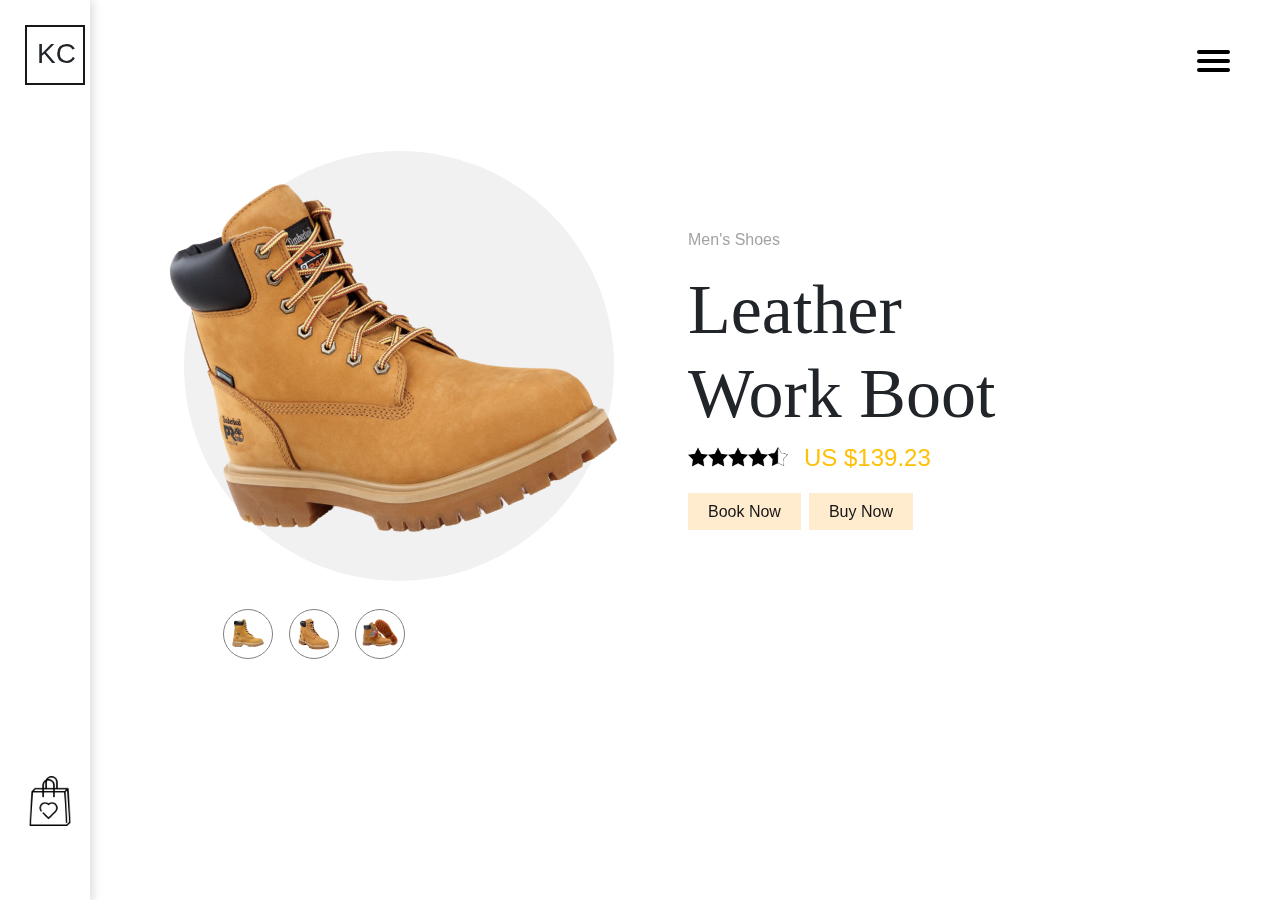
<file: index.html>
<!DOCTYPE html>
<html lang="en">
  <head>
    <meta charset="UTF-8" />
    <meta name="viewport" content="width=device-width, initial-scale=1.0" />
    <link rel="stylesheet" type="text/css" href="css/style.css" />
    <link
      rel="stylesheet"
      href="https://stackpath.bootstrapcdn.com/bootstrap/4.5.2/css/bootstrap.min.css"
      integrity="sha384-JcKb8q3iqJ61gNV9KGb8thSsNjpSL0n8PARn9HuZOnIxN0hoP+VmmDGMN5t9UJ0Z"
      crossorigin="anonymous"
    />

    <title>Shoe Store</title>
    
<!-- Start of Async Callbell Code -->
<script>
  window.callbellSettings = {
    token: "Ciy4uycf1SYS2pn699kq22uA"
  };
</script>
<script>
  (function(){var w=window;var ic=w.callbell;if(typeof ic==="function"){ic('reattach_activator');ic('update',callbellSettings);}else{var d=document;var i=function(){i.c(arguments)};i.q=[];i.c=function(args){i.q.push(args)};w.Callbell=i;var l=function(){var s=d.createElement('script');s.type='text/javascript';s.async=true;s.src='https://dash.callbell.eu/include/'+window.callbellSettings.token+'.js';var x=d.getElementsByTagName('script')[0];x.parentNode.insertBefore(s,x);};if(w.attachEvent){w.attachEvent('onload',l);}else{w.addEventListener('load',l,false);}}})()
</script>
<!-- End of Async Callbell Code -->


  </head>
  <body>
    <main>
      <div class="side-menu">
        <div class="wrapper">
          <div kc><h3 class="my-p">KC</h3></div>
          <div class="bag-img"><img src="img/bag.png" width="50" alt="" /></div>
        </div>
      </div>
      <nav role="navigation">
        <div id="menuToggle">
          <input type="checkbox" />
          <span style="background-color: black"></span>
          <span style="background-color: black"></span>
          <span style="background-color: black"></span>

          <ul id="menu">
            <a href="#"><li>Home</li></a>
            <a href="#"><li>About</li></a>
            <a href="#"><li>Info</li></a>
            <a href="#"><li>Contact</li></a>
            <a href="dark-mode/" target="_blank"><li>Dark Mode</li></a>

            <div class="flex-wrapper">
              <div class="flex-item"></div>
              <div class="flex-item"></div>
              <div class="flex-item"></div>
            </div>

            <div style="display: flex; margin-top: 20px">
              <li><a href="auth/login/" class="login mr-2">Login </a></li>
              <li><a href="auth/register/" class="login">Register</a></li>
            </div>
            <div class="search">
              <a href="">
                <img src="img/search.png" width="20" alt="" />
              </a>
            </div>
          </ul>
        </div>
      </nav>

      <div class="container">
        <div class="row">
          <div class="col-lg-6">
            <div class="img-wrapper">
              <div class="circle">
                <img
                  src="img/shoe-2.png"
                  class="mir-img"
                  id="cart-img"
                  width="400"
                  alt=""
                />
              </div>
              <div
                class="d-flex"
                style="padding-top: 450px; padding-left: 130px"
              >
                <div class="img-icon m-2 text-center">
                  <img
                    src="img/shoe-1.png"
                    class="p-2"
                    width="100%"
                    onclick="changeImg();"
                    alt=""
                  />
                </div>
                <div class="img-icon m-2 text-center">
                  <img
                    src="img/shoe-2.png"
                    class="p-2"
                    width="100%"
                    onclick="changeSecond();"
                    alt=""
                  />
                </div>
                <div class="img-icon m-2 text-center">
                  <img
                    src="img/shoe-3.png"
                    class=""
                    width="100%"
                    onclick="changeThird();"
                    alt=""
                  />
                </div>
              </div>
            </div>
          </div>
          <div class="col-lg-6 my-mt pl-5">
            <div class="text-left">
              <p style="color: #a3a3a3">Men's Shoes</p>
              <h1 class="leather">
                Leather <br />
                Work Boot
              </h1>
              <div class="d-flex">
                <div>
                  <p><img src="img/130188.png" width="20" alt="" /></p>
                </div>
                <div>
                  <p><img src="img/130188.png" width="20" alt="" /></p>
                </div>
                <div>
                  <p><img src="img/130188.png" width="20" alt="" /></p>
                </div>
                <div>
                  <p><img src="img/130188.png" width="20" alt="" /></p>
                </div>
                <div class="mr-3">
                  <p><img src="img/half-star.png" width="20" alt="" /></p>
                </div>
                <div>
                  <h4 class="text-warning">US $139.23</h4>
                </div>
                <br>
                
              </div>
            <div class="d-flex">
              <div class="mt-3 mr-2">
                <a class="btn-buy" onclick="alert('Wow Thank you for ');" >Book Now</a>
              </div>
              <div class="mt-3 ">
                <a href="https://paystack.com/buy/timber-land-brown-boot-fmyjkp" class="btn-buy" target="_blank">Buy Now</a>
              </div>
            </div>
              <style>
                .btn-buy{
                  margin-top: 30px;
                  padding: 10px 20px 10px 20px;
                  background-color: blanchedalmond;
                  border:none;
                  text-decoration:none ;
                  outline: none;
                }
                .btn-buy:hover{
                  background-color: rgb(240, 212, 171);
                  color: black;
                  text-decoration:none ;
                  transition: all 0.3s ease;
                }
              </style>
            </div>
          </div>
        </div>
      </div>
    </main>

    <script src="js/main.js"></script>
  </body>
</html>
</file>
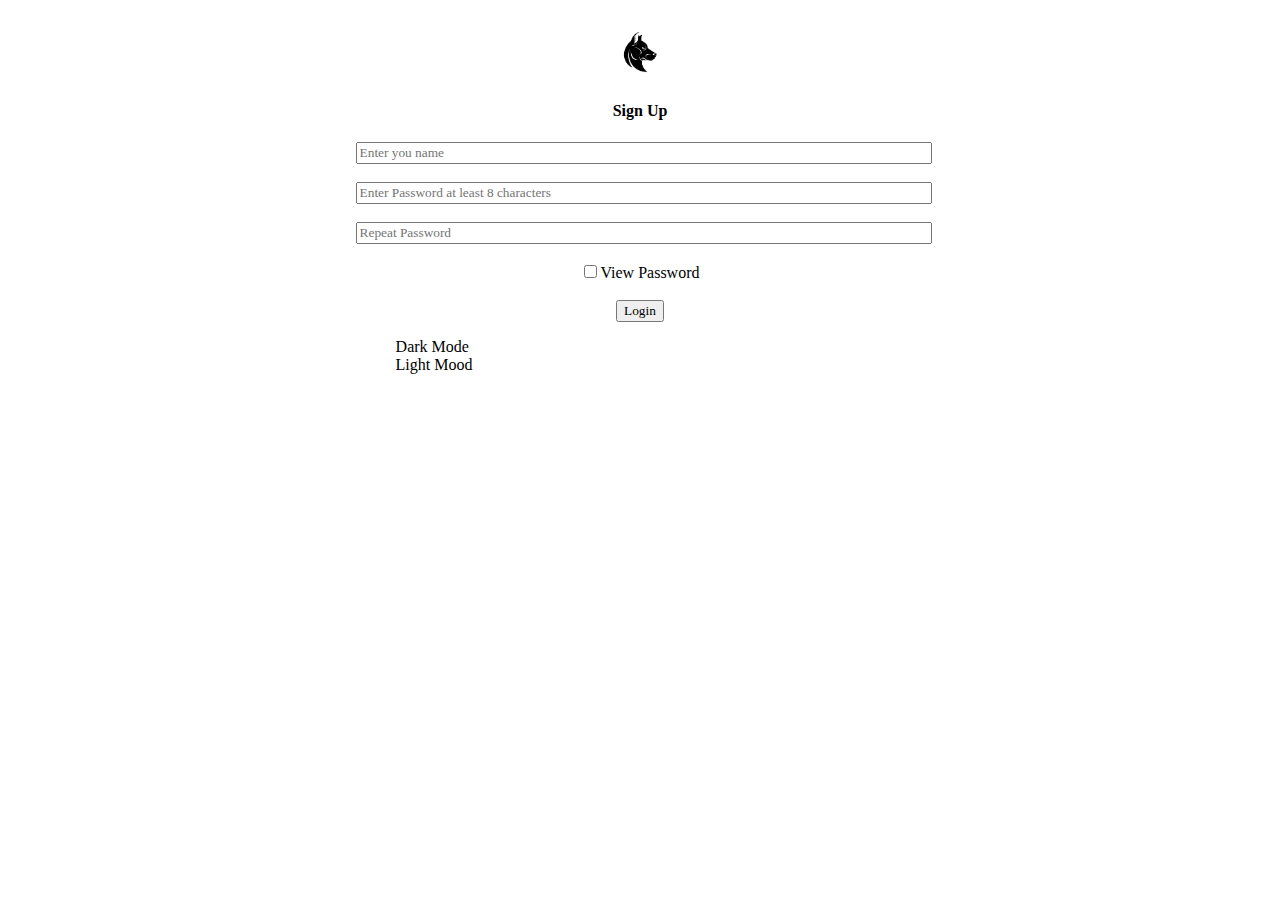
<file: file.html>
<!DOCTYPE html>
<html lang="en">
<head>
    <meta charset="UTF-8">
    <meta name="viewport" content="width=device-width, initial-scale=1.0">
    <title>Document</title>
</head>
<body>

    <style>
        *, body,form{
            font-family:century gothic;
            text-decoration:none !important;
            list-style-type: none !important;
        }

        ul li{
            display: table;
            text-align: center;
            text-align: left;
        }

        #passInError,
        #errorUser,
        #passError{
            color: rgb(255, 121, 121);
        }

        ul li:hover{
            color: rgb(8, 8, 8);
            cursor: pointer;
            transition: all 0.3s ease;
        }

        form{
            text-align: center;
            width: 45%;
            margin: 30px auto;
            display: block;
            text-decoration:none !important;
            list-style-type: none !important;
        }
        input[type=text],
        input[type=password]{
            width: 100%;
        }
    </style>

    <div>
        
        <form  name="register" action="" onsubmit="return validateForm() " method="post">
            <div>
                <a href="">
                    <img src="img/lol.png" id="logo" width="40" alt="">
                </a>
                <h4>Sign Up</h4>
            </div>
            <div id="errorUser"></div>
            <div>
                <input 
                type="text" 
                placeholder="Enter you name"  
                name="name"
                />
            </div>
            <br>
            <div>
                <input 
                type="password" 
                id="viewPass" 
                placeholder="Enter Password at least 8 characters"  
                oncopy="return false" onpaste="return false" onselect="return false" ondrag="return false"
                name="pass"
                >
                <div id="passError"></div>
            </div>
            <br>
            <div>
                <input type="password" id="viewPass" placeholder="Repeat Password"  name="pass2" oncopy="return false" onpaste="return false" onselect="return false" ondrag="return false">
                <div id="passInError"></div>
            </div>
            <br>
            <div>
                <input type="checkbox" onclick="viewPassword()" >View Password
            </div>
            <br>
            
            <div>
                <button type="submit">Login</button>
            </div>
            <ul>
                <li onclick="bgChanged();">Dark Mode</li>
                <li onclick="bgChange();">Light Mood</li>
            </ul>
        </form>
    </div>


    <script>
        const validateForm = () => {

            var username = document.register.name.value;
            
            var pass = document.register.pass.value;

            var passTwo = document.register.pass2.value;

            if(username == null || username == ""){
                document.getElementById("errorUser").textContent = "Please input fields are required" ;
                return false;
            }else if(pass.length < 8){
                document.getElementById("passError").textContent = "Please make characters up to 8 or more";
                return false;
            }else if(pass !== passTwo){
                document.getElementById("passInError").textContent = "Password incorrect..";
                return false;
            }
        }

        const viewPassword = () =>{
            var x = document.getElementById("viewPass");
            if(x.type === "password"){
                x.type = "text";
            }else{
                x.type = "password";
            }
        }


        const bgChange = () =>{
            document.querySelector("body").style.background = "#f9f9f9";
            document.querySelector("body").style.transition = "all 0.3s ease";
            document.querySelector("body").style.color = "black";
            document.querySelector("img").src = "img/lol.png";


        }
       const bgChanged = () =>{
            document.querySelector("body").style.background = "#1d1d1d";
            document.querySelector("body").style.color = "white";
            document.querySelector("img").src = "img/logo-white.png";


        }
    </script>
    
</body>
</html>
</file>
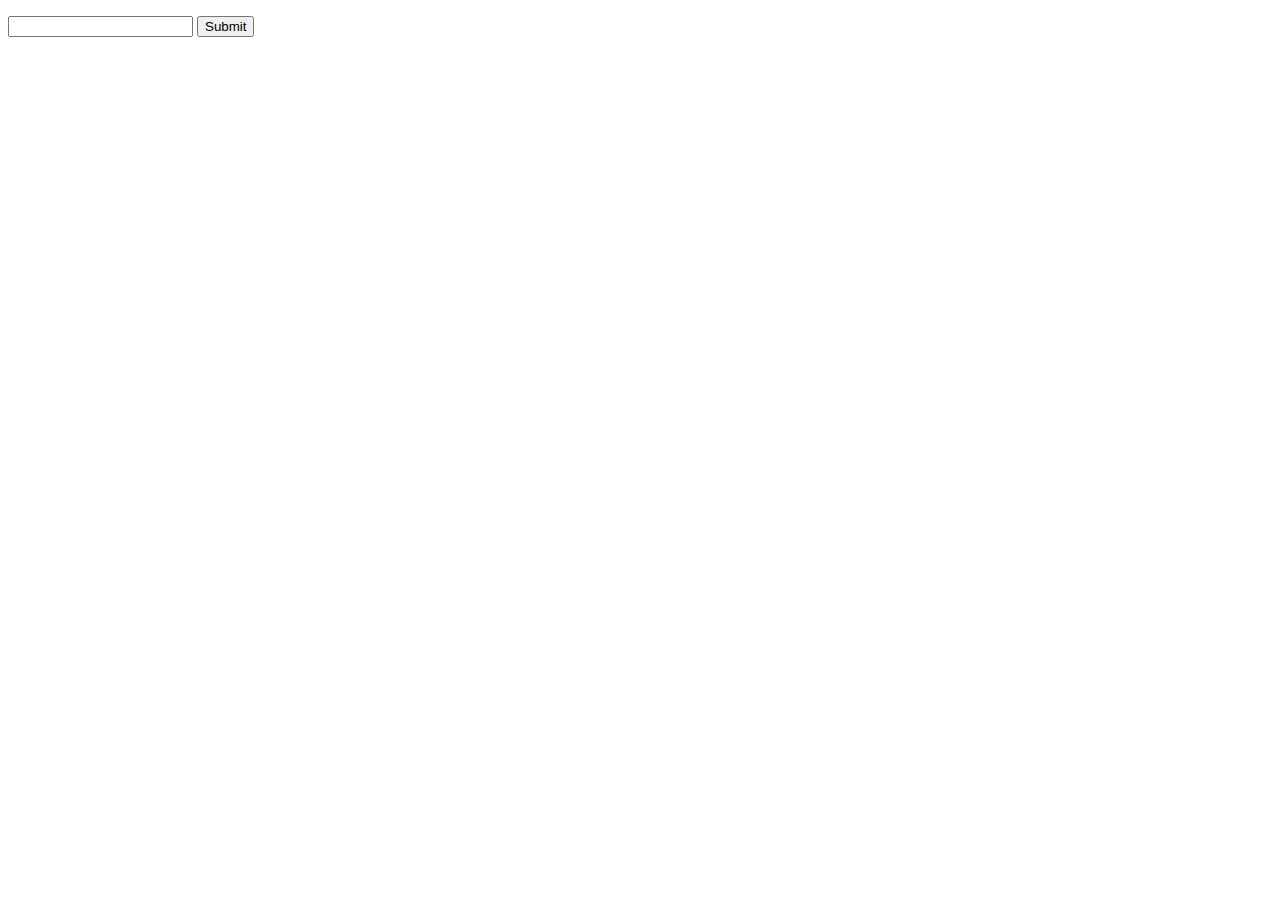
<file: form.html>
<!DOCTYPE html>
<html lang="en">
  <head>
    <meta charset="UTF-8" />
    <meta name="viewport" content="width=device-width, initial-scale=1.0" />
    <title>Document</title>
  </head>
  <body>
    <!-- <p onclick="">Hello Subscribe to our newsletter</p>
<form action="" name="subForm" onsubmit="return validate();" method="POST">
    <p class="message"></p>
    <input type="email" name="subEmail">
    <button type="submit">Send</button>
</form> -->
 <p id="text"></p>

    <p id="message"></p>

    <form action="">
      <input type="email" id="inp" required />
      <button onclick="formVal();">Submit</button>
    </form>

    <script src="js/hello.js"></script>
  </body>
</html>
</file>
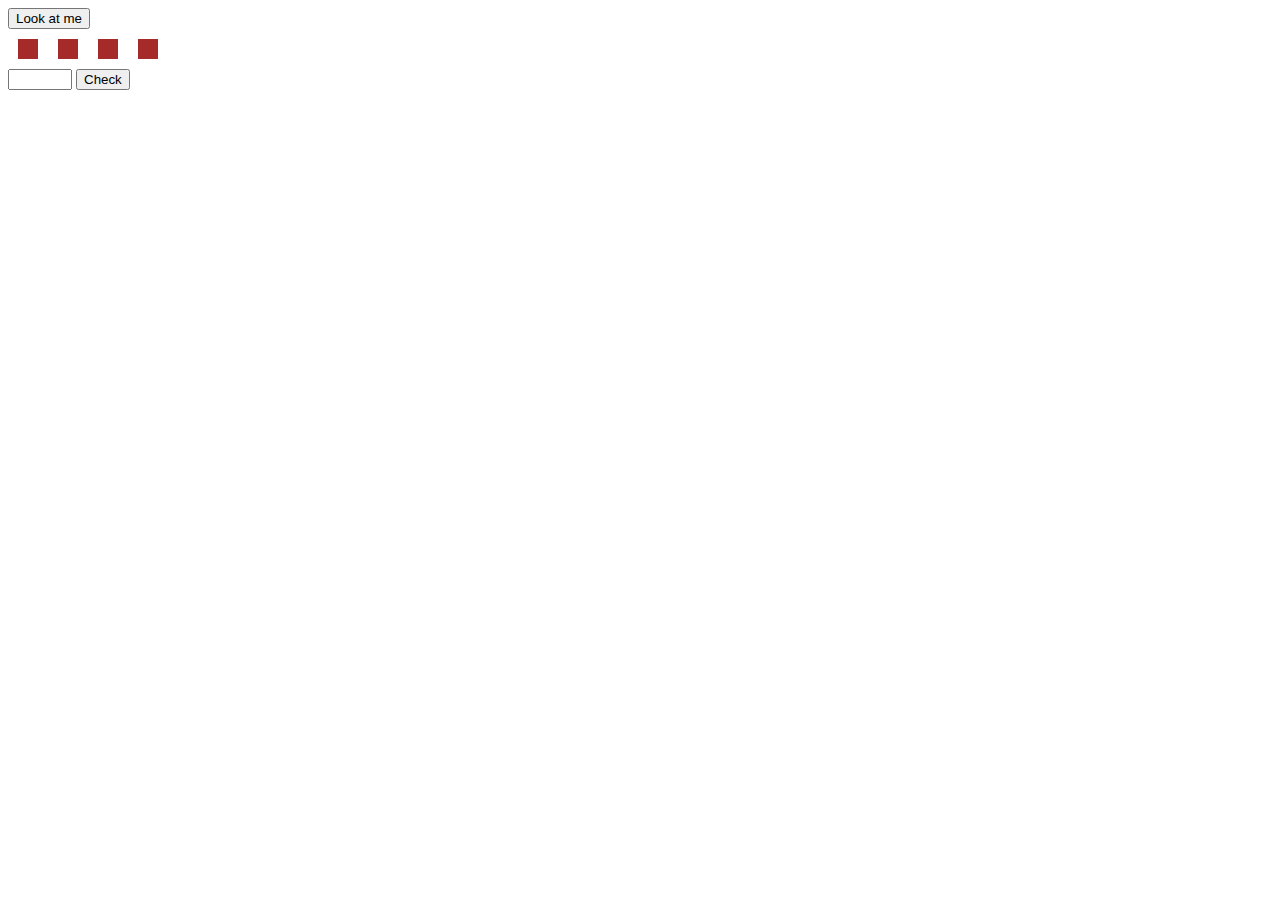
<file: submit.html>
<body>
  <!-- <form  name="signup" method="post" onsubmit="validate()">
        <img src="img/lol.png" id="logo" width="30" alt="">
    <div>
        <input type="text" name="fname">
    </div>
    <br>
    <div>
        <input type="text" name="lname">
    </div>
    <br>
    <div>
        <input type="email" name="email">
    </div>
    <br>
    <div>
        <button  >Submit</button>
    
    </div>
    </form>
      
    
    <style>
        #errorMsg{
            color: crimson;
        }
    </style>
    
    <img src="img/nike-air-max.png" width="30" onmouseover="darkMode();" alt="">
    
 
    
   <div onclick="darkMode();" >Dark Mode</div> -->
  <!-- <p onmouseover="lightMode()" >Light Mode</p> -->

  <!-- <script>
    
        const validate = () => {
    
    //Declearing three variables to grab input values
            var firstname = document.signup.fname.value;
            var lastname = document.signup.lname.value;
            var email = document.signup.email.value;
    
    //Validating each input fields
            if(firstname == null || firstname == "" || lastname == null || lastname =="" || email == null || email == ""){
                alert("Fill in required input");
            }else if(firstname == lastname){
                alert("First and Lastname shouldn't be similar");
            }else{
                alert("Thank you!")
            }
    
        }
    
        darkMode = () => {
            document.querySelector("body").style.background = "#080202";
            document.querySelector("body").style.color = "white";
            document.getElementById("logo").src = "img/logo-white.png";
            document.querySelector("body").style.transition = "03s ease";
        }

        lightMode = () => {
            document.querySelector("body").style.background = "white";
            document.querySelector("body").style.color = "black";
            document.getElementById("logo").src = "img/lol.png";
        }
    
    </script> -->
  <!-- 
<input id="id1" type="number" min="100" max="300" required>
<button onclick="myFunction()">OK</button>

<p id="demo"></p>

<script>
function myFunction() {
  var inpObj = document.getElementById("id1");
  if (!inpObj.checkValidity()) {
    document.getElementById("demo").innerHTML = inpObj.validationMessage;
  }
}
</script> -->
<p id="dome"></p>


  <button onclick="alert('Bethel');">Look at me</button>

  <div check>
    <div onclick="displayColorCode()"></div>
    <div></div>
    <div></div>
    <div></div>
  </div>

  <style>
      [check]{
          display: flex;
      }

      [check] > div{
        width: 20px;
        height: 20px;
        background-color: brown;
        margin: 10px;
        
      }

  </style>

  <input type="number" id="check" min="100" max="300" required />
  <button onclick="checkInput()">Check</button>


  <script>
    //Declearing an arrow function that validate our input field;
    checkInput = () => {
      //Defining a variable that contains the input field with the id of check
      var inpCheck = document.querySelector("#check");

      //A condition that checks if the inputed data is valid with the type attribute
      if (!inpCheck.checkValidity()) {
        //Printing out message to our user
        document.getElementById("dome").textContent = inpCheck.validationMessage;
      }
    };

    displayColorCode = () => {
        var show = document.getElementById('dome');

        if(show){
            console.log('Hello color this');

        }else(show.addEventListener("mousedown", function(){
            console.log('Hello');
        }));
        
       

    }

    
  </script>
</body>
</file>
<file: css/style.css>
* {
  margin: 0;
  padding: 0;
}

a {
  color: rgb(22, 22, 22) !important;
  text-decoration: none;
  list-style-type: none;
}

body {
  /* background-color: rgba(240, 240, 240, 0.883); */
  width: 100%;
  height: 100vh;
  overflow: hidden;
  font-family: "Franklin Gothic Medium", "Arial Narrow", Arial, sans-serif !important;
}

[kc] {
  width: 60px;
  height: 60px;
  background-color: transparent;
  border: 2px solid rgb(24, 24, 24);
  margin: 25px;
}

@media screen and (max-width: 1000px) {
  .side-menu {
    display: none;
    transition: all 0.3 ease-in-out;
  }
}

.my-p {
  padding: 10px;
}

.bag-img {
  padding-top: 74vh;
  padding-left: 25px;
}

#menuToggle {
  display: block;
  position: absolute;
  top: 50px;
  right: 50px;
  z-index: 1;
  -webkit-user-select: none;
  user-select: none;
}

.input-holder {
  width: 70%;
  padding: 6px;
  height: 20px;
  margin: 10px;
}

.input-holder:focus {
  outline: none;
  border: 1px solid rgba(255, 99, 71, 0.5);
  transition: all 0.9s;
}

.input-button {
  text-align: center;
  margin-top: 10px;
  padding: 10px 40px 10px 40px;
}

.checkbox {
  padding: 20px;
}

#menuToggle input {
  display: block;
  width: 40px;
  height: 32px;
  position: absolute;
  top: -7px;
  left: -5px;

  cursor: pointer;

  opacity: 0; /* hide this */
  z-index: 2; /* and place it over the hamburger */

  -webkit-touch-callout: none;
}

/*
    * Just a quick hamburger
    */
#menuToggle span {
  display: block;
  width: 33px;
  height: 4px;
  margin-bottom: 5px;
  position: relative;

  background: #ffffff00;
  border-radius: 3px;

  z-index: 1;

  transform-origin: 4px 0px;

  transition: transform 0.5s cubic-bezier(0.77, 0.2, 0.05, 1),
    background 0.5s cubic-bezier(0.77, 0.2, 0.05, 1), opacity 0.55s ease;
}

#menuToggle span:first-child {
  transform-origin: 0% 0%;
}

#menuToggle span:nth-last-child(2) {
  transform-origin: 0% 100%;
}

/* 
    * Transform all the slices of hamburger
    * into a crossmark.
    */
#menuToggle input:checked ~ span {
  opacity: 1;
  transform: rotate(45deg) translate(-2px, -1px);
  background: #232323;
}

/*
    * But let's hide the middle one.
    */
#menuToggle input:checked ~ span:nth-last-child(3) {
  opacity: 0;
  transform: rotate(0deg) scale(0.2, 0.2);
}

/*
    * Ohyeah and the last one should go the other direction
    */
#menuToggle input:checked ~ span:nth-last-child(2) {
  opacity: 1;
  transform: rotate(-45deg) translate(0, -1px);
}

/*
    * Make this absolute positioned
    * at the top left of the screen
    */
#menu {
  position: absolute;
  width: 300px;
  margin: -100px 0 0 0;
  padding: 50px;
  padding-top: 125px;
  right: -100px;
  height: 100vh;
  background: #ededed;
  list-style-type: none;
  -webkit-font-smoothing: antialiased;
  /* to stop flickering of text in safari */

  transform-origin: 0% 0%;
  transform: translate(100%, 0);

  transition: transform 0.5s cubic-bezier(0.77, 0.2, 0.05, 1);
}

#menu li {
  padding: 10px 0;
  font-size: 22px;
}

/*
    * And let's fade it in from the left
    */
#menuToggle input:checked ~ ul {
  transform: scale(1, 1);
  opacity: 1;
}

.side-menu {
  position: fixed;
  width: 7%;
  height: 100vh;
  background-color: white;
  box-shadow: 3px 1px 8px 1px #e2e2e2;
}

.img-wrapper {
  margin-top: 28%;
}

.circle {
  cursor: pointer;
  position: absolute;
  width: 430px;
  transition: all 0.4s ease-in;
  height: 430px;
  background-color: #f1f1f1;
  border-radius: 300px;
  left: 20%;
}

.my-mt {
  margin-top: 20%;
}

.mir-img {
  transform: rotate(-20deg);
}
#cart-img:hover {
  transition: all 0.3s;
  transform: rotate(-5deg);
}
.leather {
  font-size: 70px !important;
  transition: all 1s ease;
  font-family: Bookman Old Style;
}

.img-icon {
  width: 50px;
  height: 50px;
  background-color: transparent;
  border: 1px solid gray;
  border-radius: 400px;
}
.img-icon:hover {
  transition: all 0.3s;
  transform: rotate(-20deg);
  border: 2px solid rgb(197, 197, 197);
  background-color: rgb(197, 197, 197);
}


.watch {
  width: 5%;
  height: 100vh;
  background-color: transparent;
  box-shadow: 1px 0px 6px 1px #e8e8e8;
}

/* Logo style */
.logo{
  width: 40px;
  height: 40px;
  border: 1px solid gray;
  margin: 5px;
}



/* Bag style */
.bag{
  padding-top: 600px;
  margin: 5px;
}
</file>
